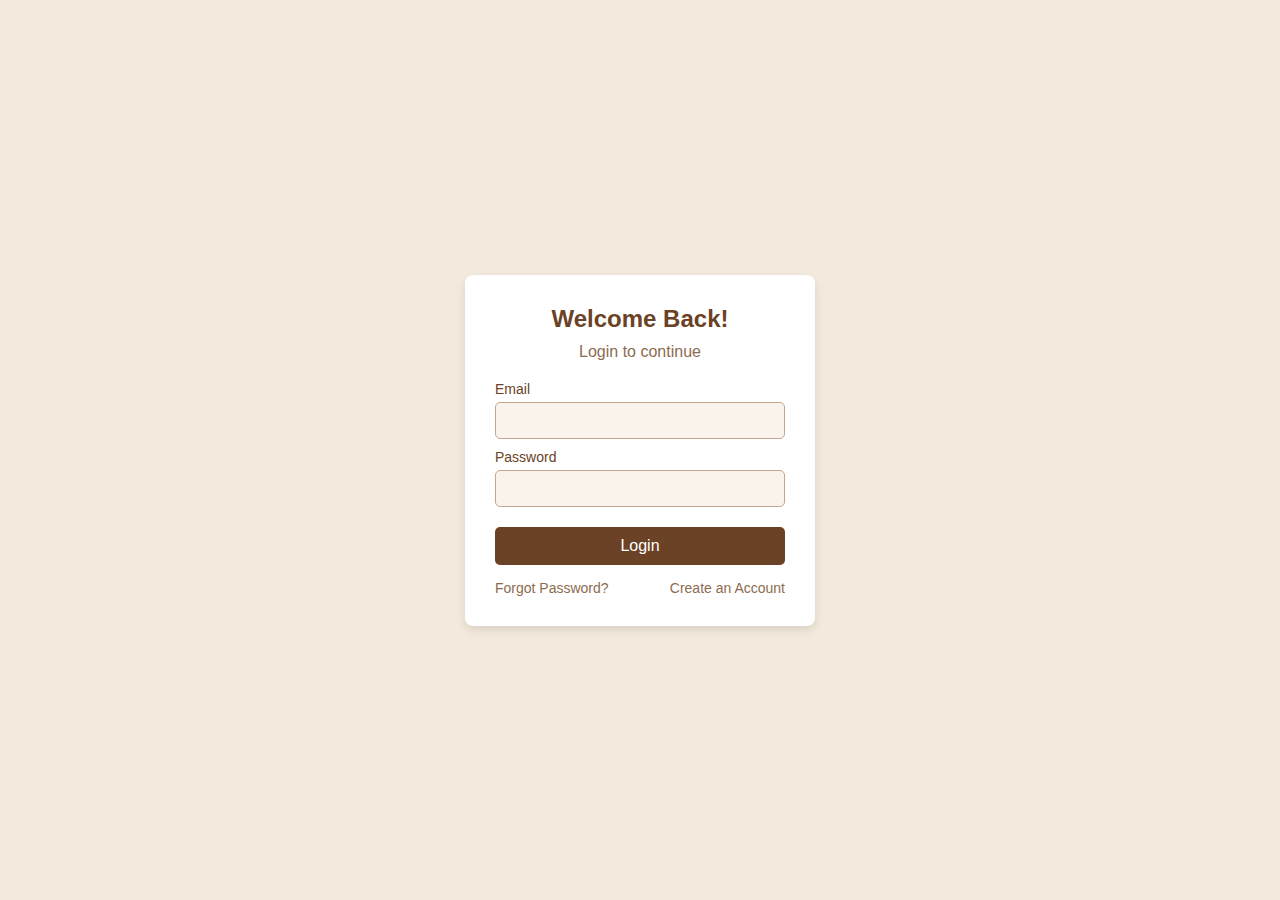
<file: login.html>
<!DOCTYPE html>
<html lang="en">
<head>
    <meta charset="UTF-8">
    <meta name="viewport" content="width=device-width, initial-scale=1.0">
    <title>Login - Coffee Shop</title>
    <link rel="stylesheet" href="style1.css">
</head>
<body>
    <div class="login-container">
        <h2>Welcome Back!</h2>
        <p>Login to continue</p>
        <form action="dashboard.html" method="POST">
            <label for="email">Email</label>
            <input type="email" id="email" name="email" required>

            <label for="password">Password</label>
            <input type="password" id="password" name="password" required>

            <button type="submit">Login</button>

            <div class="extra-links">
                <a href="#">Forgot Password?</a>
                <a href="signup.html">Create an Account</a>
            </div>
        </form>
    </div>
</body>
</html>
</file>
<file: style1.css>
* {
    margin: 0;
    padding: 0;
    box-sizing: border-box;
    font-family: Arial, sans-serif;
}

body {
    background-color: #f3e9dc;
    display: flex;
    justify-content: center;
    align-items: center;
    height: 100vh;
}

.login-container {
    background-color: white;
    padding: 30px;
    border-radius: 8px;
    box-shadow: 0px 4px 10px rgba(0, 0, 0, 0.1);
    text-align: center;
    width: 350px;
}

h2 {
    color: #6b4226;
    margin-bottom: 10px;
}

p {
    color: #8c6c50;
    margin-bottom: 20px;
}

label {
    display: block;
    text-align: left;
    color: #6b4226;
    margin-top: 10px;
    font-size: 14px;
}

input {
    width: 100%;
    padding: 10px;
    margin-top: 5px;
    border: 1px solid #c2a78e;
    border-radius: 5px;
    background-color: #f9f3ec;
}

button {
    margin-top: 20px;
    width: 100%;
    padding: 10px;
    background-color: #6b4226;
    color: white;
    border: none;
    border-radius: 5px;
    font-size: 16px;
    cursor: pointer;
}

button:hover {
    background-color: #54321a;
}

.extra-links {
    margin-top: 15px;
    display: flex;
    justify-content: space-between;
    font-size: 14px;
}

.extra-links a {
    color: #8c6c50;
    text-decoration: none;
}

.extra-links a:hover {
    text-decoration: underline;
}
</file>
